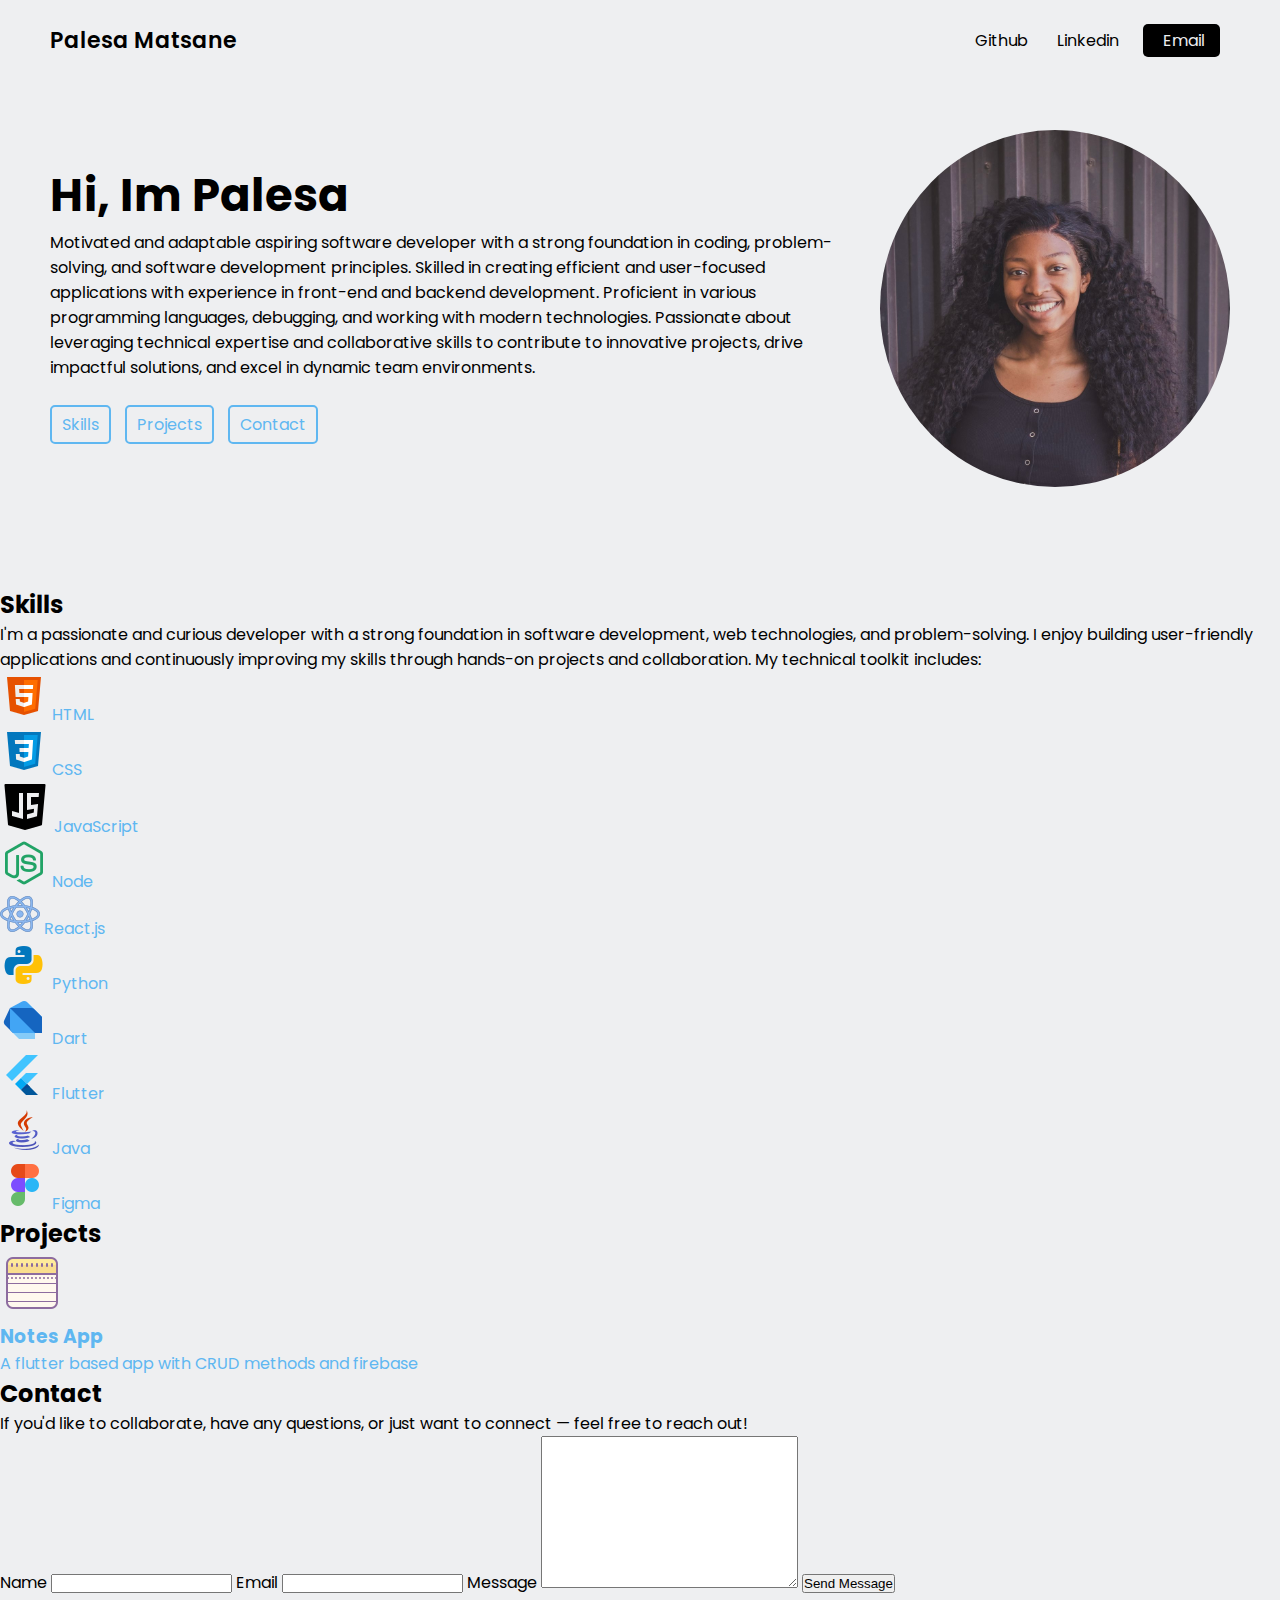
<file: index.html>
<!DOCTYPE html>
<html lang="en">
<head>
    <meta charset="UTF-8">
    <meta name="viewport" content="width=device-width, initial-scale=1.0">

    <link rel="preconnect" href="https://fonts.googleapis.com">
    <link rel="preconnect" href="https://fonts.gstatic.com" crossorigin>
    <link rel="stylesheet" href="https://fonts.googleapis.com/css2?family=Poppins:wght@400;600&display=swap">
    
    <link rel="stylesheet" href="https://cdnjs.cloudflare.com/ajax/libs/font-awesome/6.4.0/css/all.min.css"
    integrity="sha512-iecdLmaskl7CVkqkXNQ/ZH/XLlvWZOJyj7Yy7tcenmpD1ypASozpmT/E0iPtmFIB46ZmdtAc9eNBvH0H/ZpiBw==" crossorigin="anonymous"
    referrerpolicy="no-referrer"/>
    
    <link rel="stylesheet" href="styles.css">
    <title>Palesa Matsane CV</title>
</head>
<body>
    <!-- NAVBAR -->
     <nav>
        <div class="left">
            <a href="/">Palesa Matsane</a>
        </div>

        <div class="right">
            <a href="https://github.com/palesa890" target="_blank" rel="noopener noreferrer">
                <i class="fa-brands fa-github"></i>
                <span>Github</span>
            </a>

            <a href="https://linkedin.com/in/palesa-matsane-b6933a21b" target="_blank" rel="noopener noreferrer">
                <i class="fa-brands fa-linkedin"></i>
                <span>Linkedin</span>
            </a>
            <a href="#contact">
                        <i class="fa-solid fa-envelope"></i>
                        <span>Email</span>
                    </a>
        </div>
     </nav>

     <main>
        <!-- SECTION1: Hero -->
         <section class="hero-section">
            <div class="text">
                <h2>Hi, Im Palesa</h2>
                <p>Motivated and adaptable aspiring software developer with a strong foundation in coding, problem-solving, and software
development principles. Skilled in creating efficient and user-focused applications with experience in front-end and backend development. Proficient in various programming languages, debugging, and working with modern technologies.
Passionate about leveraging technical expertise and collaborative skills to contribute to innovative projects, drive
impactful solutions, and excel in dynamic team environments.
</p>
                <div class="links">
                    <a href="#skills">
                        <i class="fa-solid fa-code"></i>
                        <span>Skills</span>
                    </a>
                    <a href="#projects">
                        <i class="fa-solid fa-pen"></i>
                        <span>Projects</span>
                    </a>
                    <a href="#contact">
                        <i class="fa-solid fa-envelope"></i>
                        <span>Contact</span>
                    </a>
                </div>
            </div>
            <div class="headshot">
                <img src="images/palesa-headshot.jpg" alt="palesa matsane headshot">
            </div>
         </section>

         <!-- SECTION2: Skills -->
         <section id="skills" class="skills-section">
            <h2>Skills</h2>
            <div class="text">
                I'm a passionate and curious developer with a strong foundation in software development, web technologies, and problem-solving. I enjoy building user-friendly applications and continuously improving my skills through hands-on projects and collaboration. My technical toolkit includes:
            </div>
            <div class="cells">
    <div class="cell">
        <a href="https://developer.mozilla.org/en-US/docs/Web/HTML" target="_blank" title="HTML Documentation">
            <img src="images/html-icon.png" alt="html logo">
            <span>HTML</span>
        </a>
    </div>
    <div class="cell">
        <a href="https://developer.mozilla.org/en-US/docs/Web/CSS" target="_blank" title="CSS Documentation">
            <img src="images/css-icon.png" alt="css logo">
            <span>CSS</span>
        </a>
    </div>
    <div class="cell">
        <a href="https://developer.mozilla.org/en-US/docs/Web/JavaScript" target="_blank" title="JavaScript Documentation">
            <img src="images/js-icon.png" alt="javascript logo">
            <span>JavaScript</span>
        </a>
    </div>
    <div class="cell">
        <a href="https://nodejs.org/en/docs" target="_blank" title="Node.js Documentation">
            <img src="images/nodejs-icon.png" alt="node logo">
            <span>Node</span>
        </a>
    </div>
    <div class="cell">
        <a href="https://reactjs.org/docs/getting-started.html" target="_blank" title="React Documentation">
            <img src="images/react-icon.png" alt="react logo">
            <span>React.js</span>
        </a>
    </div>
    <div class="cell">
        <a href="https://www.python.org/doc/" target="_blank" title="Python Documentation">
            <img src="images/python-icon.png" alt="python logo">
            <span>Python</span>
        </a>
    </div>
    <div class="cell">
        <a href="https://dart.dev/guides" target="_blank" title="Dart Documentation">
            <img src="images/dart.png" alt="dart logo">
            <span>Dart</span>
        </a>
    </div>
    <div class="cell">
        <a href="https://docs.flutter.dev" target="_blank" title="Flutter Documentation">
            <img src="images/flutter.png" alt="flutter logo">
            <span>Flutter</span>
        </a>
    </div>
    <div class="cell">
        <a href="https://docs.oracle.com/en/java/" target="_blank" title="Java Documentation">
            <img src="images/java.png" alt="java logo">
            <span>Java</span>
        </a>
    </div>
    <div class="cell">
        <a href="https://help.figma.com/hc/en-us" target="_blank" title="Figma Documentation">
            <img src="images/figma.png" alt="figma logo">
            <span>Figma</span>
        </a>
    </div>
</div>

         </section>

         <!-- SECTION3: Projects -->
<section id="projects" class="projects-section">
    <h2>Projects</h2>
    <div class="projects-grid">
        <a href="https://github.com/palesa890/notes_app" target="_blank" class="project-card">
            <img src="images/notes.png" alt="Project 1 Screenshot">
            <h3>Notes App</h3>
            <p>A flutter based app with CRUD methods and firebase</p>
        </a>
    
    </div>
</section>


         <!-- SECTION4: Contact -->
         <section id="contact" class="contact-section">
            <h2>Contact</h2>
            <div class="group">
                <div class="text">
                    If you'd like to collaborate, have any questions, or just want to connect — feel free to reach out!
                </div>
                <form id="contact-form">
  <label for="name">Name</label>
  <input type="text" id="name" name="name" required>

  <label for="email">Email</label>
  <input type="email" id="email" name="email" required>

  <label for="message">Message</label>
  <textarea id="message" cols="30" rows="10" name="message" required></textarea>

  <button type="submit">Send Message</button>
  <p id="form-feedback" style="margin-top: 1rem; color: green;"></p>
</form>

            </div>
         </section>
     </main>
     <script>
  const form = document.getElementById("contact-form");
  const feedback = document.getElementById("form-feedback");

  form.addEventListener("submit", function (e) {
    e.preventDefault();

    const name = form.name.value.trim();
    const email = form.email.value.trim();
    const message = form.message.value.trim();

    if (!name || !email || !message) {
      feedback.style.color = "red";
      feedback.textContent = "Please fill in all fields.";
    } else {
      feedback.style.color = "green";
      feedback.textContent = "Thank you for your message!";
      form.reset(); // optional
    }
  });
</script>


</body>
</html>
</file>
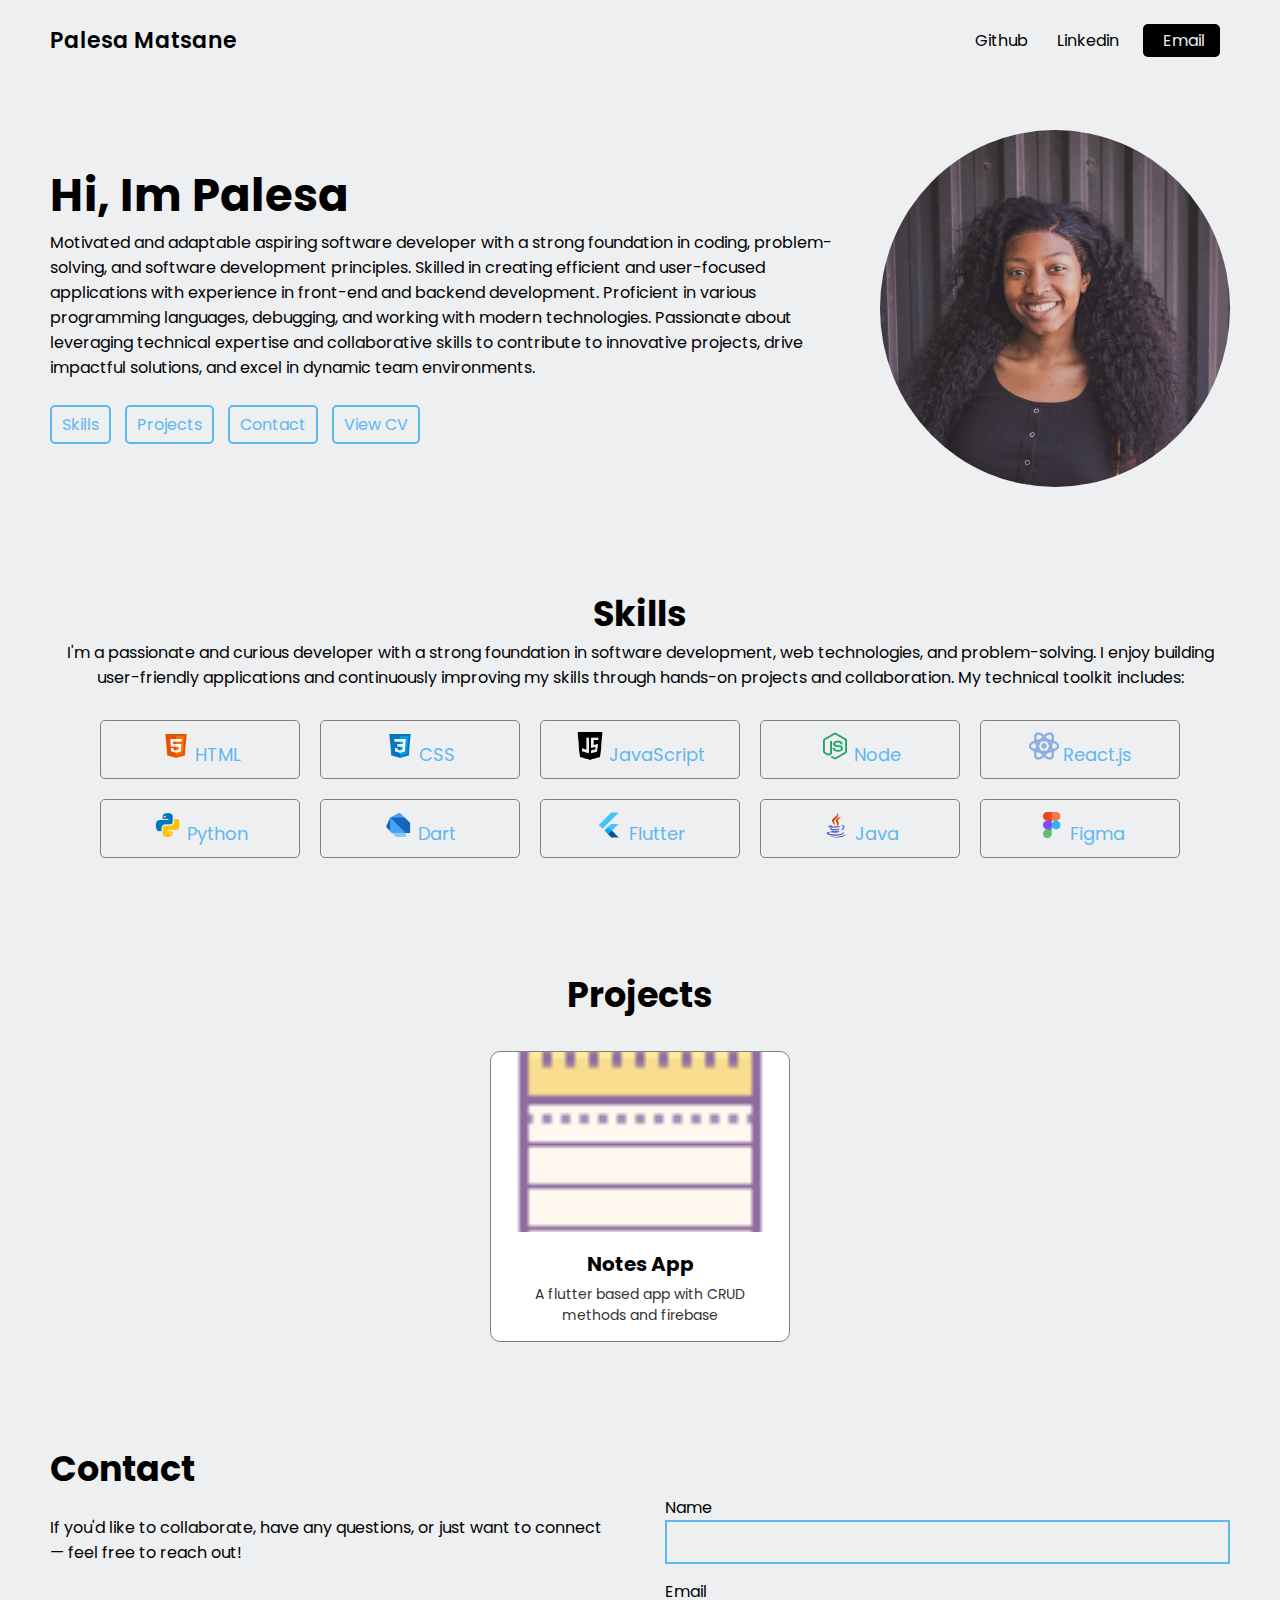
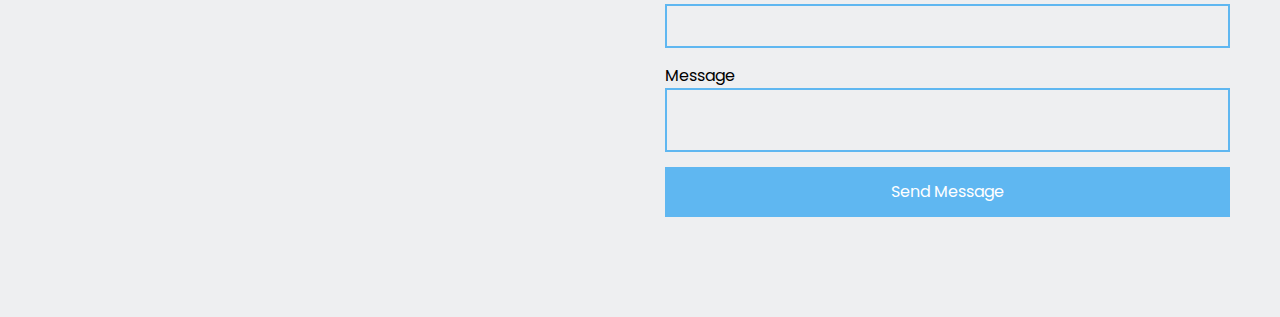
<file: docs/index.html>
<!DOCTYPE html>
<html lang="en">
<head>
    <meta charset="UTF-8">
    <meta name="viewport" content="width=device-width, initial-scale=1.0">

    <link rel="preconnect" href="https://fonts.googleapis.com">
    <link rel="preconnect" href="https://fonts.gstatic.com" crossorigin>
    <link rel="stylesheet" href="https://fonts.googleapis.com/css2?family=Poppins:wght@400;600&display=swap">
    
    <link rel="stylesheet" href="https://cdnjs.cloudflare.com/ajax/libs/font-awesome/6.4.0/css/all.min.css"
    integrity="sha512-iecdLmaskl7CVkqkXNQ/ZH/XLlvWZOJyj7Yy7tcenmpD1ypASozpmT/E0iPtmFIB46ZmdtAc9eNBvH0H/ZpiBw==" crossorigin="anonymous"
    referrerpolicy="no-referrer">
    
    <link rel="stylesheet" href="styles.css">
    <title>Palesa Matsane CV</title>
</head>
<body>
    <!-- NAVBAR -->
     <nav>
        <div class="left">
            <a href="/">Palesa Matsane</a>
        </div>

        <div class="right">

            <a href="https://github.com/palesa890" target="_blank" rel="noopener noreferrer">
                <i class="fa-brands fa-github"></i>
                <span>Github</span>
            </a>

            <a href="https://linkedin.com/in/palesa-matsane-b6933a21b" target="_blank" rel="noopener noreferrer">
                <i class="fa-brands fa-linkedin"></i>
                <span>Linkedin</span>
            </a>
            <a href="#contact">
                        <i class="fa-solid fa-envelope"></i>
                        <span>Email</span>
                    </a>
        </div>
     </nav>

     <main>
        <!-- SECTION1: Hero -->
         <section class="hero-section">
            <div class="text">
                <h2>Hi, Im Palesa</h2>
                <p>Motivated and adaptable aspiring software developer with a strong foundation in coding, problem-solving, and software
development principles. Skilled in creating efficient and user-focused applications with experience in front-end and backend development. Proficient in various programming languages, debugging, and working with modern technologies.
Passionate about leveraging technical expertise and collaborative skills to contribute to innovative projects, drive
impactful solutions, and excel in dynamic team environments.
</p>
                <div class="links">
                    <a href="#skills">
                        <i class="fa-solid fa-code"></i>
                        <span>Skills</span>
                    </a>
                    <a href="#projects">
                        <i class="fa-solid fa-pen"></i>
                        <span>Projects</span>
                    </a>
                    <a href="#contact">
                        <i class="fa-solid fa-envelope"></i>
                        <span>Contact</span>
                    </a>
                    <a href="cv/PALESA-MATSANE_CV1.pdf" target="_blank" rel="noopener noreferrer">
    <i class="fa-solid fa-file-pdf"></i>
    <span>View CV</span>
</a>

                </div>
            </div>
            <div class="headshot">
                <img src="images/palesa-headshot.jpg" alt="palesa matsane headshot">
            </div>
         </section>

         <!-- SECTION2: Skills -->
         <section id="skills" class="skills-section">
            <h2>Skills</h2>
            <div class="text">
                I'm a passionate and curious developer with a strong foundation in software development, web technologies, and problem-solving. I enjoy building user-friendly applications and continuously improving my skills through hands-on projects and collaboration. My technical toolkit includes:
            </div>
            <div class="cells">
    <div class="cell">
        <a href="https://developer.mozilla.org/en-US/docs/Web/HTML" target="_blank" title="HTML Documentation">
            <img src="images/html-icon.png" alt="html logo">
            <span>HTML</span>
        </a>
    </div>
    <div class="cell">
        <a href="https://developer.mozilla.org/en-US/docs/Web/CSS" target="_blank" title="CSS Documentation">
            <img src="images/css-icon.png" alt="css logo">
            <span>CSS</span>
        </a>
    </div>
    <div class="cell">
        <a href="https://developer.mozilla.org/en-US/docs/Web/JavaScript" target="_blank" title="JavaScript Documentation">
            <img src="images/js-icon.png" alt="javascript logo">
            <span>JavaScript</span>
        </a>
    </div>
    <div class="cell">
        <a href="https://nodejs.org/en/docs" target="_blank" title="Node.js Documentation">
            <img src="images/nodejs-icon.png" alt="node logo">
            <span>Node</span>
        </a>
    </div>
    <div class="cell">
        <a href="https://reactjs.org/docs/getting-started.html" target="_blank" title="React Documentation">
            <img src="images/react-icon.png" alt="react logo">
            <span>React.js</span>
        </a>
    </div>
    <div class="cell">
        <a href="https://www.python.org/doc/" target="_blank" title="Python Documentation">
            <img src="images/python-icon.png" alt="python logo">
            <span>Python</span>
        </a>
    </div>
    <div class="cell">
        <a href="https://dart.dev/guides" target="_blank" title="Dart Documentation">
            <img src="images/dart.png" alt="dart logo">
            <span>Dart</span>
        </a>
    </div>
    <div class="cell">
        <a href="https://docs.flutter.dev" target="_blank" title="Flutter Documentation">
            <img src="images/flutter.png" alt="flutter logo">
            <span>Flutter</span>
        </a>
    </div>
    <div class="cell">
        <a href="https://docs.oracle.com/en/java/" target="_blank" title="Java Documentation">
            <img src="images/java.png" alt="java logo">
            <span>Java</span>
        </a>
    </div>
    <div class="cell">
        <a href="https://help.figma.com/hc/en-us" target="_blank" title="Figma Documentation">
            <img src="images/figma.png" alt="figma logo">
            <span>Figma</span>
        </a>
    </div>
</div>

         </section>

         <!-- SECTION3: Projects -->
<section id="projects" class="projects-section">
    <h2>Projects</h2>
    <div class="projects-grid">
        <a href="https://github.com/palesa890/notes_app" target="_blank" class="project-card">
            <img src="images/notes.png" alt="Project 1 Screenshot">
            <h3>Notes App</h3>
            <p>A flutter based app with CRUD methods and firebase</p>
        </a>
    
    </div>
</section>


         <!-- SECTION4: Contact -->
         <section id="contact" class="contact-section">
            <h2>Contact</h2>
            <div class="group">
                <div class="text">
                    If you'd like to collaborate, have any questions, or just want to connect — feel free to reach out!
                </div>
                
                <form id="contact-form"
                action="https://formsubmit.co/ppmatsane@gmail.com"
                method="POST"
                target="hidden_iframe"
                onsubmit="return showThankYou();">
          
            <!-- Disable CAPTCHA if needed -->
            <input type="hidden" name="_captcha" value="false">
          
            <label for="name">Name</label>
            <input type="text" id="name" name="name" required>
          
            <label for="email">Email</label>
            <input type="email" id="email" name="email" required>
          
            <label for="message">Message</label>
            <textarea id="message" name="message" required></textarea>
          
            <button type="submit">Send Message</button>
          </form>
          
         
          <p id="thank-you" style="display: none; color: green; margin-top: 1rem;">
            Thank you for your message! I'll be in touch soon.
          </p>
          

          <iframe name="hidden_iframe" style="display: none;"></iframe>
          
          <script>
            function showThankYou() {
              setTimeout(() => {
                document.getElementById("thank-you").style.display = "block";
                document.getElementById("contact-form").reset();
              }, 100); // delay slightly so FormSubmit can grab the values
          
              return true;
            }
          </script>
          
  


</body>
</html>
</file>
<file: styles.css>
:root {
    --text-color: black;
    --link-color: rgb(95, 183, 241);
    --background-color: #eeeff1;
}

* {
    margin: 0;
    padding: 0;
    box-sizing: border-box;
}

html{
    scroll-behavior: smooth;
}

body{
    font-family: 'Poppins', sans-serif;
    background-color: var(--background-color);
}

a{
    color: var(--link-color);
    text-decoration: none;
}

/* NAVBAR */
nav {
    display: flex;
    justify-content: space-between;
    align-items: center;
    padding: 0 50px;
    height: 80px;
}

nav .left a{
    color: var(--text-color);
    font-size: 22px;
    font-weight: 600;
}
nav .right a{
    color: var(--text-color);
    margin: 0 10px;
}

nav .right a:last-child{
    color: var(--background-color);
    background-color: var(--text-color);
    padding: 5px 15px;
    border-radius: 5px;
}

nav .right a span{
    margin-left: 5px;
} 

/* SECTION1 */
.hero-section{
    display: flex;
    justify-content: space-between;
    align-items: center;
    padding: 0 50px;
    margin: 50px 0;
    margin-bottom: 100px;
    gap: 40px;
}

.hero-section .text{
    flex: 5;
}

.hero-section .text h2{
    font-size: 45px;
}

.hero-section .text .links{
    margin-top: 25px;
}
.hero-section .text .links a{
    display: inline-block;
    padding: 5px 10px;
    border: 2px solid var(--link-color);
    border-radius: 5px;
    margin-right: 10px;
    margin-bottom: 10px;
    transition: .1s;
}

.hero-section .text .links a:hover{
    color: var(--text-color);
    border: 2px solid var(--text-color);
}

.hero-section .headshot{
    flex: 2;
    display: flex;
    justify-content: right;
}

.hero-section .headshot img{
    width: 350px;
    border-radius: 50%;
}

@media (max-width: 850px){
    /* SECTION1 */
    .hero-section .text h2{
        font-size: 35px;
    }
}

@media (max-width: 740px){
    /* SECTION1 */
    .hero-section {
        flex-direction: column-reverse;
    }

    .hero-section .headshot img{
        width: 300px;
    }
}

@media (max-width: 600px){
    /* NAVBAR */
    nav{
        padding: 0 20px;
    }

    nav .right a{
        font-size: 22px;
    }

    nav .right a:last-child{
        color: var(--text-color);
        background-color: transparent;
        padding: 0;
    }

    nav .right a span{
        display: none;
    }

    /* SECTION1 */
    .hero-section{
        padding: 0 20px;
    }

    .hero-section .text h2{
        font-size: 30px;
    }
}
</file>
<file: docs/styles.css>
:root {
    --text-color: black;
    --link-color: rgb(95, 183, 241);
    --background-color: #eeeff1;
}

* {
    margin: 0;
    padding: 0;
    box-sizing: border-box;
}

html{
    scroll-behavior: smooth;
}

body{
    font-family: 'Poppins', sans-serif;
    background-color: var(--background-color);
    max-width: 1400px;
    margin: 0 auto;
}

a{
    color: var(--link-color);
    text-decoration: none;
}

/* NAVBAR */
nav {
    display: flex;
    justify-content: space-between;
    align-items: center;
    padding: 0 50px;
    height: 80px;
}

nav .left a{
    color: var(--text-color);
    font-size: 22px;
    font-weight: 600;
}
nav .right a{
    color: var(--text-color);
    margin: 0 10px;
}

nav .right a:last-child{
    color: var(--background-color);
    background-color: var(--text-color);
    padding: 5px 15px;
    border-radius: 5px;
}

nav .right a span{
    margin-left: 5px;
} 

/* SECTION1 */
.hero-section{
    display: flex;
    justify-content: space-between;
    align-items: center;
    padding: 0 50px;
    margin: 50px 0;
    margin-bottom: 100px;
    gap: 40px;
}

.hero-section .text{
    flex: 5;
}

.hero-section .text h2{
    font-size: 45px;
}

.hero-section .text .links{
    margin-top: 25px;
}
.hero-section .text .links a{
    display: inline-block;
    padding: 5px 10px;
    border: 2px solid var(--link-color);
    border-radius: 5px;
    margin-right: 10px;
    margin-bottom: 10px;
    transition: .1s;
}

.hero-section .text .links a:hover{
    color: var(--text-color);
    border: 2px solid var(--text-color);
}

.hero-section .headshot{
    flex: 2;
    display: flex;
    justify-content: right;
}

.hero-section .headshot img{
    width: 350px;
    border-radius: 50%;
}

/* SECTION2 */
.skills-section {
    padding: 0 50px;
    margin-bottom: 100px;
}

.skills-section h2{
    text-align: center;
    font-size: 35px;
}

.skills-section .text{
    text-align: center;
    margin-bottom: 20px;
}

.skills-section .cells{
    display: flex;
    justify-content: center;
    flex-wrap: wrap;
}

.skills-section .cells .cell{
    display: flex;
    justify-content: center;
    align-items: center;
    gap: 10px;
    width: 200px;
    padding: 10px 20px;
    margin: 10px;
    border: 1.5px solid grey ;
    border-radius: 5px;
    text-decoration: none;
    transition: color 0.3s ease;
}

.skills-section .cells .cell a:hover {
    color: black;
}


.skills-section .cells .cell img{
    width: 30px;
    height: 30px;
    object-fit: contain;
    border-radius: 2px;
}

.skills-section .cells .cell span{
    font-size: 18px;
}

/* SECTION3: Projects */
.projects-section {
    padding: 0 50px;
    margin-bottom: 100px;
}

.projects-section h2 {
    font-size: 35px;
    text-align: center;
    margin-bottom: 30px;
}

.projects-grid {
    display: flex;
    flex-wrap: wrap;
    gap: 30px;
    justify-content: center;
}

.project-card {
    display: block;
    width: 300px;
    border: 1.5px solid grey;
    border-radius: 10px;
    overflow: hidden;
    text-align: center;
    background-color: #fff;
    color: var(--text-color);
    text-decoration: none;
    transition: transform 0.2s, box-shadow 0.2s;
}

.project-card:hover {
    transform: scale(1.02);
    box-shadow: 0 5px 15px rgba(0,0,0,0.1);
}

.project-card img {
    width: 100%;
    height: 180px;
    object-fit: cover;
}

.project-card h3 {
    margin: 10px 0 5px 0;
    font-size: 20px;
}

.project-card p {
    padding: 0 15px 15px 15px;
    font-size: 14px;
    color: #333;
}


/* SECTION4 */
.contact-section{
    padding: 0 50px;
    margin-bottom: 100px;
}

.contact-section h2{
    font-size: 35px;
}

.contact-section .group{
    display: flex;
    gap: 50px;
}

.contact-section .group .text{
    flex: 3;
    margin-top: 20px;
}

.contact-section .group form{
    flex: 3;
    display: flex;
    flex-direction: column;
}

.contact-section .group form input,
.contact-section .group form textarea{
    font-family: 'Poppins', sans-sanerif;
    border: 2px solid var(--link-color);
    background-color: transparent;
    padding: 10px;
    margin-bottom: 15px;
    outline: none;
    resize: none;
}

.contact-section .group form button{
    font-size: 16px;
    font-family: 'Poppins', sans-sanerif;
    color: #fff;
    background-color: var(--link-color);
    border: none;
    height: 50px;
    cursor: pointer;
    transition: .1s;
}

.contact-section .group form button:hover{
    filter: brightness(.9);
}

@media (max-width: 850px){
    /* SECTION1 */
    .hero-section .text h2{
        font-size: 35px;
    }
}

@media (max-width: 740px){
    /* SECTION1 */
    .hero-section {
        flex-direction: column-reverse;
    }

    .hero-section .headshot img{
        width: 300px;
    }

    /* SECTION4 */
    .contact-section .group{
        flex-direction: column;
    }
}


@media (max-width: 600px){
    /* NAVBAR */
    nav{
        padding: 0 20px;
    }

    nav .right a{
        font-size: 22px;
    }

    nav .right a:last-child{
        color: var(--text-color);
        background-color: transparent;
        padding: 0;
    }

    nav .right a span{
        display: none;
    }

    /* SECTION1 */
    .hero-section{
        padding: 0 20px;
    }

    .hero-section .text h2{
        font-size: 30px;
    }

    /* SECTION2 */
    .skills-section{
        padding: 0 20px;
    }

    .skills-section .cells .cell span{
        font-size: 16px;
    }

    /* SECTION4 */
    .contact-section {
        padding: 0 20px;
    }
}
</file>
